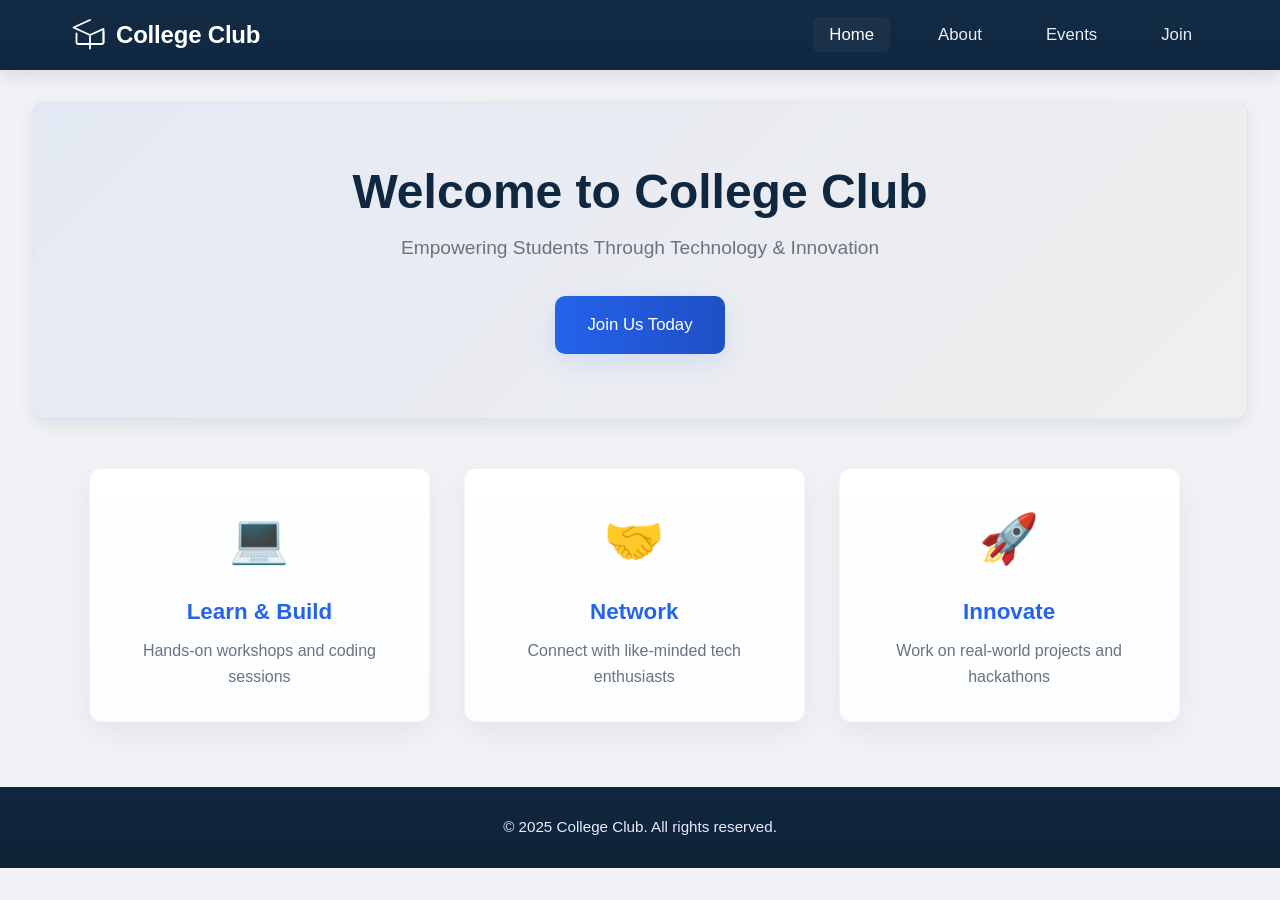
<file: index.html>
<!DOCTYPE html>
<html lang="en">
<head>
    <meta charset="UTF-8">
    <meta name="viewport" content="width=device-width, initial-scale=1.0">
    <title>College Club - Home</title>
    <link rel="stylesheet" href="webstyles.css">
</head>
<body>
    <!-- Navigation Bar -->
    <nav class="navbar">
        <div class="nav-container">
            <div class="logo">
                <span class="logo-icon" aria-hidden="true">
                    <!-- Simple cap+book logo as inline SVG -->
                    <svg width="36" height="36" viewBox="0 0 24 24" fill="none" xmlns="http://www.w3.org/2000/svg" role="img" aria-label="Club logo">
                        <path d="M12 2L1 7l11 5 9-4.09V17" stroke="#fff" stroke-width="1.2" stroke-linecap="round" stroke-linejoin="round"/>
                        <path d="M21 9.91V17a1 1 0 0 1-1 1H4a1 1 0 0 1-1-1v-6.09" stroke="#fff" stroke-width="1.2" stroke-linecap="round" stroke-linejoin="round"/>
                        <path d="M12 13v8" stroke="#fff" stroke-width="1.2" stroke-linecap="round" stroke-linejoin="round"/>
                    </svg>
                </span>
                <span class="logo-text">College Club</span>
            </div>
            <ul class="nav-menu">
                <li><a href="index.html" class="active">Home</a></li>
                <li><a href="about.html">About</a></li>
                <li><a href="events.html">Events</a></li>
                <li><a href="join.html">Join</a></li>
            </ul>
        </div>
    </nav>

    <!-- Hero Section -->
    <section class="hero">
        <h1>Welcome to College Club</h1>
        <p class="hero-subtitle">Empowering Students Through Technology & Innovation</p>
        <a href="join.html" class="cta-button">Join Us Today</a>
    </section>

    <!-- Features Section (Using Float Layout) -->
    <section class="features">
        <div class="feature-card">
            <div class="feature-icon">💻</div>
            <h3>Learn & Build</h3>
            <p>Hands-on workshops and coding sessions</p>
        </div>
        <div class="feature-card">
            <div class="feature-icon">🤝</div>
            <h3>Network</h3>
            <p>Connect with like-minded tech enthusiasts</p>
        </div>
        <div class="feature-card">
            <div class="feature-icon">🚀</div>
            <h3>Innovate</h3>
            <p>Work on real-world projects and hackathons</p>
        </div>
        <div style="clear: both;"></div>
    </section>

    <!-- Footer -->
    <footer>
        <p>&copy; 2025 College Club. All rights reserved.</p>
    </footer>
</body>
</html>
</file>
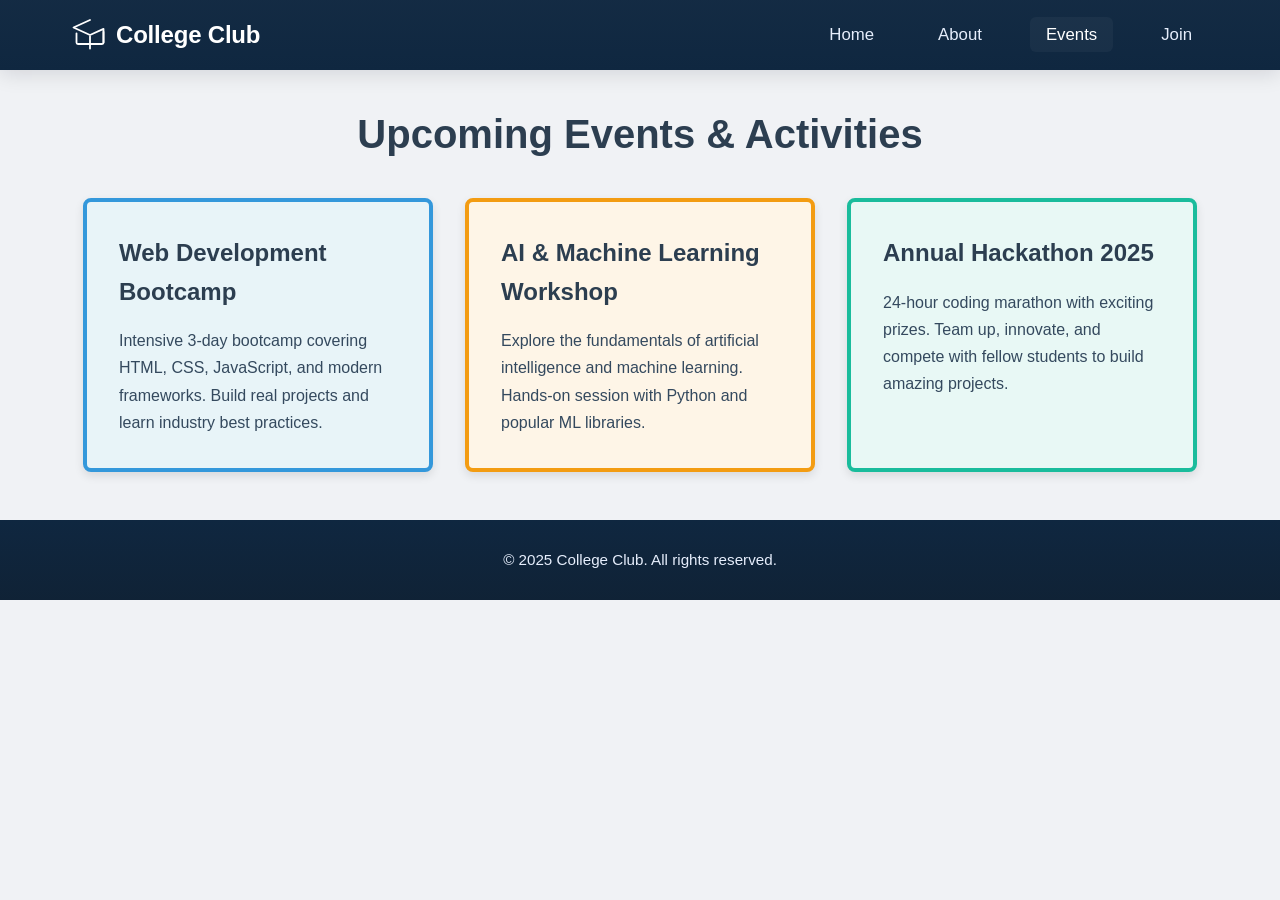
<file: events.html>
<!DOCTYPE html>
<html lang="en">
<head>
    <meta charset="UTF-8">
    <meta name="viewport" content="width=device-width, initial-scale=1.0">
    <title>College Club - Events</title>
    <link rel="stylesheet" href="webstyles.css">
</head>
<body>
    <!-- Navigation Bar -->
    <nav class="navbar">
        <div class="nav-container">
            <div class="logo">
                <span class="logo-icon" aria-hidden="true">
                    <svg width="36" height="36" viewBox="0 0 24 24" fill="none" xmlns="http://www.w3.org/2000/svg" role="img" aria-label="Club logo">
                        <path d="M12 2L1 7l11 5 9-4.09V17" stroke="#fff" stroke-width="1.2" stroke-linecap="round" stroke-linejoin="round"/>
                        <path d="M21 9.91V17a1 1 0 0 1-1 1H4a1 1 0 0 1-1-1v-6.09" stroke="#fff" stroke-width="1.2" stroke-linecap="round" stroke-linejoin="round"/>
                        <path d="M12 13v8" stroke="#fff" stroke-width="1.2" stroke-linecap="round" stroke-linejoin="round"/>
                    </svg>
                </span>
                <span class="logo-text">College Club</span>
            </div>
            <ul class="nav-menu">
                <li><a href="index.html">Home</a></li>
                <li><a href="about.html">About</a></li>
                <li><a href="events.html" class="active">Events</a></li>
                <li><a href="join.html">Join</a></li>
            </ul>
        </div>
    </nav>

    <!-- Events Section -->
    <section class="events-section">
        <h1>Upcoming Events & Activities</h1>
        
        <!-- Events Container (Using Flexbox) -->
        <div class="events-container">
            <!-- Event Card 1 -->
            <div class="event-card event-card-1">
                <h3>Web Development Bootcamp</h3>
                <p class="event-description">
                    Intensive 3-day bootcamp covering HTML, CSS, JavaScript, and modern frameworks. Build real projects and learn industry best practices.
                </p>
            </div>

            <!-- Event Card 2 -->
            <div class="event-card event-card-2">
                <h3>AI & Machine Learning Workshop</h3>
                <p class="event-description">
                    Explore the fundamentals of artificial intelligence and machine learning. Hands-on session with Python and popular ML libraries.
                </p>
            </div>

            <!-- Event Card 3 -->
            <div class="event-card event-card-3">
                <h3>Annual Hackathon 2025</h3>
                <p class="event-description">
                    24-hour coding marathon with exciting prizes. Team up, innovate, and compete with fellow students to build amazing projects.
                </p>
            </div>
        </div>
    </section>

    <!-- Footer -->
    <footer>
        <p>&copy; 2025 College Club. All rights reserved.</p>
    </footer>
</body>
</html>
</file>
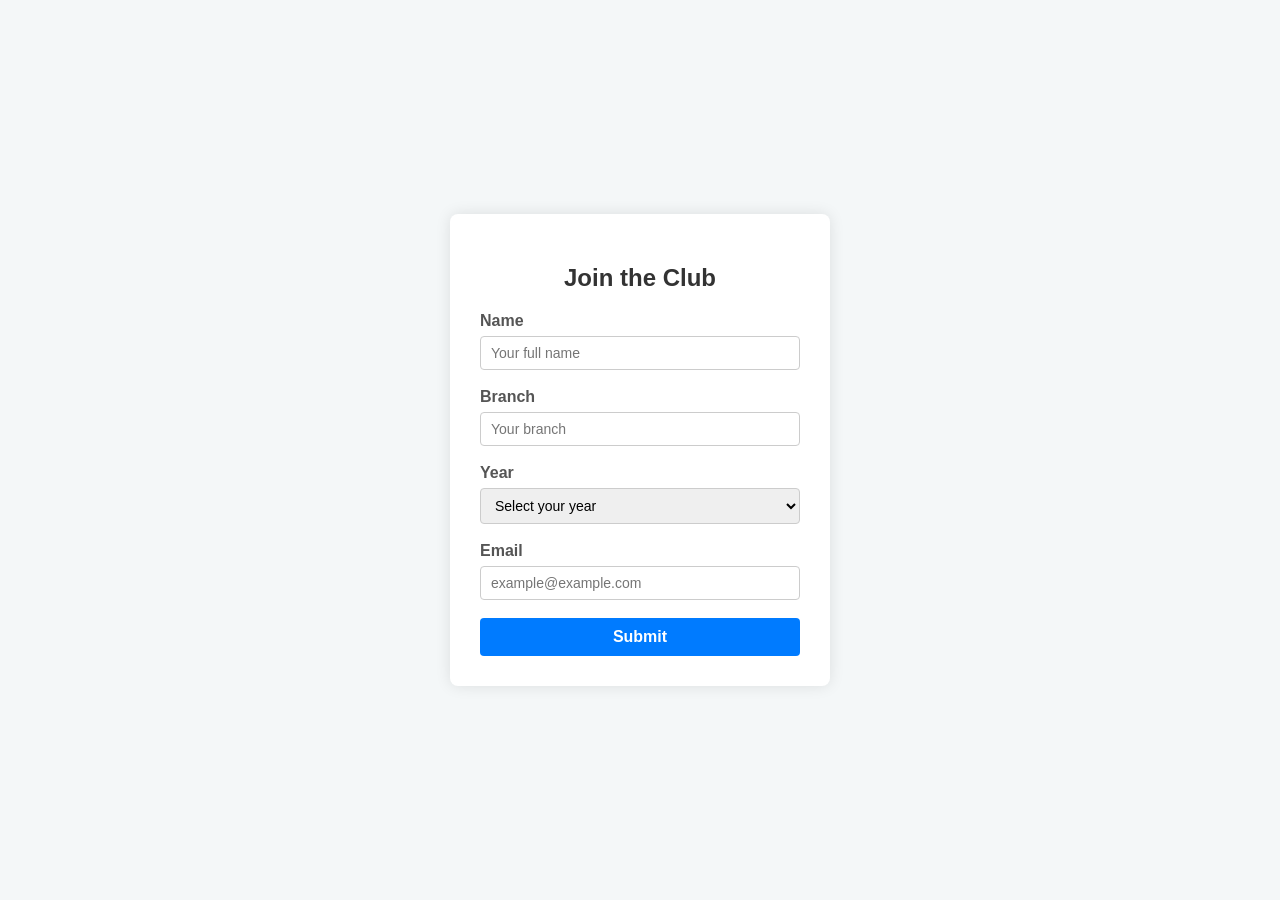
<file: join.html>
<!DOCTYPE html>
<html lang="en">
<head>
  <meta charset="UTF-8" />
  <meta name="viewport" content="width=device-width, initial-scale=1" />
  <title>Join the Club</title>
  <style>
    body {
      font-family: Arial, sans-serif;
      background: #f4f7f8;
      display: flex;
      justify-content: center;
      align-items: center;
      height: 100vh;
      margin: 0;
    }

    .join-form {
      background: white;
      padding: 30px;
      border-radius: 8px;
      box-shadow: 0 0 15px rgba(0,0,0,0.1);
      width: 320px;
    }

    .join-form h2 {
      margin-bottom: 20px;
      color: #333;
      text-align: center;
    }

    .join-form label {
      display: block;
      margin-bottom: 6px;
      font-weight: bold;
      color: #555;
    }

    .join-form input[type="text"],
    .join-form input[type="email"],
    .join-form select {
      width: 100%;
      padding: 8px 10px;
      margin-bottom: 18px;
      border: 1px solid #ccc;
      border-radius: 4px;
      font-size: 14px;
      box-sizing: border-box;
      transition: border-color 0.3s;
    }

    .join-form input[type="text"]:focus,
    .join-form input[type="email"]:focus,
    .join-form select:focus {
      border-color: #007BFF;
      outline: none;
    }

    .join-form button {
      width: 100%;
      padding: 10px;
      background-color: #007BFF;
      border: none;
      border-radius: 4px;
      font-weight: bold;
      color: white;
      font-size: 16px;
      cursor: pointer;
      transition: background-color 0.3s;
    }

    .join-form button:hover {
      background-color: #0056b3;
    }
    .success-bar {
      position: fixed;
      left: 0;
      top: 0;
      width: 100%;
      background: linear-gradient(90deg,#28a745,#218838);
      color: #fff;
      text-align: center;
      padding: 12px 16px;
      font-weight: bold;
      transform: translateY(-120%);
      transition: transform 300ms ease;
      z-index: 2000;
      box-shadow: 0 2px 8px rgba(0,0,0,0.15);
    }

    .success-bar.show {
      transform: translateY(0);
    }
  </style>
</head>
<body>
  <form class="join-form" action="index.html" method="POST">
    <h2>Join the Club</h2>
    <label for="name">Name</label>
    <input type="text" id="name" name="name" placeholder="Your full name" required />

    <label for="branch">Branch</label>
    <input type="text" id="branch" name="branch" placeholder="Your branch" required />

    <label for="year">Year</label>
    <select id="year" name="year" required>
      <option value="" disabled selected>Select your year</option>
      <option value="1">1st Year</option>
      <option value="2">2nd Year</option>
      <option value="3">3rd Year</option>
      <option value="4">4th Year</option>
    </select>

    <label for="email">Email</label>
    <input type="email" id="email" name="email" placeholder="example@example.com" required />

    <button type="submit">Submit</button>
  </form>
  <div id="successBar" class="success-bar" role="status" aria-live="polite" hidden>
    Submission successful — redirecting...
  </div>

  <script>
    (function(){
      const form = document.querySelector('.join-form');
      const successBar = document.getElementById('successBar');
      form.addEventListener('submit', function(e){
        // Only run our custom flow when the form is valid
        if (!form.checkValidity()) return; // let browser show validation
        e.preventDefault();
        // Show success bar
        successBar.hidden = false;
        // Force a repaint then add the class so the transition runs
        void successBar.offsetWidth;
        successBar.classList.add('show');
        // Disable submit button to avoid duplicate submissions
        const btn = form.querySelector('button[type="submit"]');
        if (btn) btn.disabled = true;
        // After a short delay navigate to the next page
        setTimeout(()=>{
          window.location.href = 'index.html';
        }, 1400);
      });
    })();
  </script>
</body>
</html>
</file>
<file: webstyles.css>
/* ==================== GLOBAL STYLES ==================== */
* {
    margin: 0;
    padding: 0;
    box-sizing: border-box;
}

:root{
    /* Professional modern palette */
    --bg: #f0f2f5;           /* page background */
    --surface: #ffffff;      /* card / surface */
    --nav-bg: #0f2740;       /* deep navy for navbar/footer */
    --primary: #2563eb;      /* vivid blue */
    --primary-700: #1e4fc4;  /* darker primary for hover */
    --accent: #ffb86b;       /* warm accent */
    --muted: #6b7280;        /* muted text */
    --soft-shadow: 0 6px 18px rgba(17,24,39,0.08);
}

body {
    font-family: 'Arial', sans-serif;
    line-height: 1.6;
    background-color: var(--bg);
    color: #111827;
}

/* ==================== NAVIGATION BAR ==================== */
.navbar {
    background: linear-gradient(180deg, rgba(15,39,64,0.98), var(--nav-bg));
    padding: 1rem 0;
    box-shadow: 0 4px 20px rgba(2,6,23,0.12);
    position: sticky;
    top: 0;
    z-index: 1000;
}

.nav-container {
    max-width: 1200px;
    margin: 0 auto;
    padding: 0 2rem;
    display: flex;
    justify-content: space-between;
    align-items: center;
}

.logo {
    display: flex;
    align-items: center;
    gap: 0.5rem;
}

.logo-icon {
    font-size: 1.8rem;
}

.logo-icon svg {
    display: block;
    width: 36px;
    height: 36px;
}

.logo-text {
    color: #fff;
    font-size: 1.5rem;
    font-weight: 700;
    letter-spacing: -0.2px;
}

.nav-menu {
    list-style: none;
    display: flex;
    gap: 2rem;
}

.nav-menu li a {
    color: #e6eefc;
    text-decoration: none;
    font-size: 1.05rem;
    padding: 0.5rem 1rem;
    border-radius: 6px;
    transition: background-color 220ms ease, color 220ms ease;
}

.nav-menu li a:hover,
.nav-menu li a.active {
    background: rgba(255,255,255,0.04);
    color: #fff;
}

/* ==================== HOME PAGE (INDEX.HTML) ==================== */
.hero {
    text-align: center;
    padding: 4rem 2rem;
    background: linear-gradient(135deg, rgba(37,99,235,0.06), rgba(255,184,107,0.04));
    margin: 2rem;
    border-radius: 12px;
    box-shadow: var(--soft-shadow);
    border: 1px solid rgba(15,39,64,0.04);
}

.hero h1 {
    font-size: 3rem;
    color: var(--nav-bg);
    margin-bottom: 1rem;
    line-height: 1.03;
}

.hero-subtitle {
    font-size: 1.2rem;
    color: var(--muted);
    margin-bottom: 2rem;
}

.cta-button {
    display: inline-block;
    background: linear-gradient(90deg,var(--primary),var(--primary-700));
    color: #fff;
    text-decoration: none;
    padding: 1rem 2rem;
    font-size: 1.05rem;
    border-radius: 10px;
    transition: transform 160ms ease, box-shadow 160ms ease;
    box-shadow: 0 8px 24px rgba(37,99,235,0.12);
}

.cta-button:hover {
    transform: translateY(-3px);
    box-shadow: 0 14px 40px rgba(37,99,235,0.14);
}

/* Features Section - Using FLOAT Layout */
.features {
    max-width: 1200px;
    margin: 2rem auto;
    padding: 0 2rem;
}

.feature-card {
    background: linear-gradient(180deg, var(--surface), #fbfdff);
    padding: 2rem;
    border-radius: 12px;
    text-align: center;
    box-shadow: 0 10px 30px rgba(2,6,23,0.06);
    float: left;
    width: 30%;
    margin: 1.5%;
    min-height: 250px;
    transition: transform 220ms ease, box-shadow 220ms ease;
    border: 1px solid rgba(15,39,64,0.04);
}

.feature-card:hover{
    transform: translateY(-8px);
    box-shadow: 0 20px 48px rgba(2,6,23,0.09);
}

.feature-icon {
    font-size: 3rem;
    margin-bottom: 1rem;
}

.feature-card h3 {
    font-size: 1.4rem;
    color: var(--primary);
    margin-bottom: 0.5rem;
}

.feature-card p {
    color: var(--muted);
    font-size: 1rem;
}

/* ==================== ABOUT PAGE (ABOUT.HTML) ==================== */
.about-section {
    max-width: 1200px;
    margin: 2rem auto;
    padding: 0 2rem;
}

.about-section h1 {
    font-size: 2.5rem;
    color: #2c3e50;
    text-align: center;
    margin-bottom: 2rem;
}

.about-container {
    background-color: #fff;
    padding: 2rem;
    border-radius: 8px;
    box-shadow: 0 2px 10px rgba(0, 0, 0, 0.1);
}

/* About Text - Using FLOAT Layout */
.about-text {
    float: left;
    width: 60%;
    padding-right: 2rem;
}

.about-text p {
    font-size: 1.1rem;
    line-height: 1.8;
    color: #34495e;
    margin-bottom: 1.5rem;
    text-align: justify;
}

/* About Image - Using FLOAT Layout */
.about-image {
    float: right;
    width: 35%;
}

.image-placeholder {
    background-color: #ecf0f1;
    border-radius: 8px;
    padding: 3rem;
    text-align: center;
    height: 100%;
    display: flex;
    flex-direction: column;
    justify-content: center;
    align-items: center;
}

.placeholder-icon {
    font-size: 5rem;
    margin-bottom: 1rem;
}

.image-placeholder p {
    font-size: 1.2rem;
    color: #7f8c8d;
    font-weight: bold;
}

/* If using actual image */
.about-image img {
    width: 100%;
    border-radius: 8px;
    box-shadow: 0 2px 10px rgba(0, 0, 0, 0.1);
}

/* ==================== EVENTS PAGE (EVENTS.HTML) ==================== */
.events-section {
    max-width: 1200px;
    margin: 2rem auto;
    padding: 0 2rem;
}

.events-section h1 {
    font-size: 2.5rem;
    color: #2c3e50;
    text-align: center;
    margin-bottom: 2rem;
}

/* Events Container - Using FLEXBOX Layout */
.events-container {
    display: flex;
    flex-wrap: wrap;
    gap: 2rem;
    justify-content: center;
    align-items: stretch;
}

/* Event Cards - Base Styles */
.event-card {
    flex: 1 1 300px;
    max-width: 350px;
    min-width: 280px;
    padding: 2rem;
    border-radius: 8px;
    box-shadow: 0 4px 10px rgba(0, 0, 0, 0.1);
    transition: transform 0.3s, box-shadow 0.3s;
}

.event-card:hover {
    transform: translateY(-5px);
    box-shadow: 0 6px 15px rgba(0, 0, 0, 0.15);
}

.event-card h3 {
    font-size: 1.5rem;
    color: #2c3e50;
    margin-bottom: 1rem;
    font-weight: bold;
}

.event-description {
    font-size: 1rem;
    line-height: 1.7;
    color: #34495e;
}

/* Individual Event Card Colors - With Background Color and Border */
.event-card-1 {
    background-color: #e8f4f8;
    border: 4px solid #3498db;
}

.event-card-2 {
    background-color: #fef5e7;
    border: 4px solid #f39c12;
}

.event-card-3 {
    background-color: #e8f8f5;
    border: 4px solid #1abc9c;
}

/* ==================== JOIN PAGE (JOIN.HTML) ==================== */
.join-section {
    max-width: 700px;
    margin: 2rem auto;
    padding: 0 2rem;
}

.join-section h1 {
    font-size: 2.5rem;
    color: #2c3e50;
    text-align: center;
    margin-bottom: 1rem;
}

.join-subtitle {
    text-align: center;
    color: #7f8c8d;
    font-size: 1.1rem;
    margin-bottom: 2rem;
}

.form-container {
    background-color: #fff;
    padding: 2rem;
    border-radius: 8px;
    box-shadow: 0 2px 10px rgba(0, 0, 0, 0.1);
}

/* HTML Form Styles */
.join-form {
    display: flex;
    flex-direction: column;
    gap: 1.5rem;
}

.form-group {
    display: flex;
    flex-direction: column;
}

.form-group label {
    font-size: 1rem;
    color: #2c3e50;
    margin-bottom: 0.5rem;
    font-weight: bold;
}

.form-group input,
.form-group select,
.form-group textarea {
    padding: 0.8rem;
    font-size: 1rem;
    border: 2px solid #bdc3c7;
    border-radius: 5px;
    transition: border-color 0.3s;
    font-family: 'Arial', sans-serif;
}

.form-group input:focus,
.form-group select:focus,
.form-group textarea:focus {
    outline: none;
    border-color: #3498db;
}

/* Form Row - Using FLOAT Layout for Year and Branch */
.form-row {
    display: block;
}

.form-group-half {
    float: left;
    width: 48%;
    display: flex;
    flex-direction: column;
}

.form-group-half:first-child {
    margin-right: 4%;
}

.form-group-half label {
    font-size: 1rem;
    color: #2c3e50;
    margin-bottom: 0.5rem;
    font-weight: bold;
}

.form-group-half select {
    padding: 0.8rem;
    font-size: 1rem;
    border: 2px solid #bdc3c7;
    border-radius: 5px;
    background-color: #fff;
    cursor: pointer;
}

.form-group-half select:focus {
    outline: none;
    border-color: #3498db;
}

/* Textarea */
textarea {
    resize: vertical;
    min-height: 100px;
}

/* Submit Button */
.submit-btn {
    background-color: #27ae60;
    color: #fff;
    border: none;
    padding: 1rem 2rem;
    font-size: 1.1rem;
    border-radius: 5px;
    cursor: pointer;
    transition: background-color 0.3s;
    margin-top: 1rem;
}

.submit-btn:hover {
    background-color: #229954;
}

/* ==================== FOOTER ==================== */
footer {
    background: linear-gradient(180deg,var(--nav-bg), rgba(11,30,50,0.98));
    color: #e6eefc;
    text-align: center;
    padding: 1.75rem;
    margin-top: 3rem;
}

footer p {
    margin: 0;
    font-size: 0.95rem;
}

/* ==================== RESPONSIVE DESIGN ==================== */
@media (max-width: 768px) {
    .nav-container {
        flex-direction: column;
        gap: 1rem;
    }

    .nav-menu {
        flex-direction: column;
        gap: 0.5rem;
        text-align: center;
    }

    .hero h1 {
        font-size: 2rem;
    }

    .feature-card {
        float: none;
        width: 100%;
        margin: 1rem 0;
    }

    .about-text,
    .about-image {
        float: none;
        width: 100%;
        padding-right: 0;
    }

    .about-image {
        margin-top: 2rem;
    }

    .form-group-half {
        float: none;
        width: 100%;
        margin-right: 0;
        margin-bottom: 1.5rem;
    }
}
</file>
